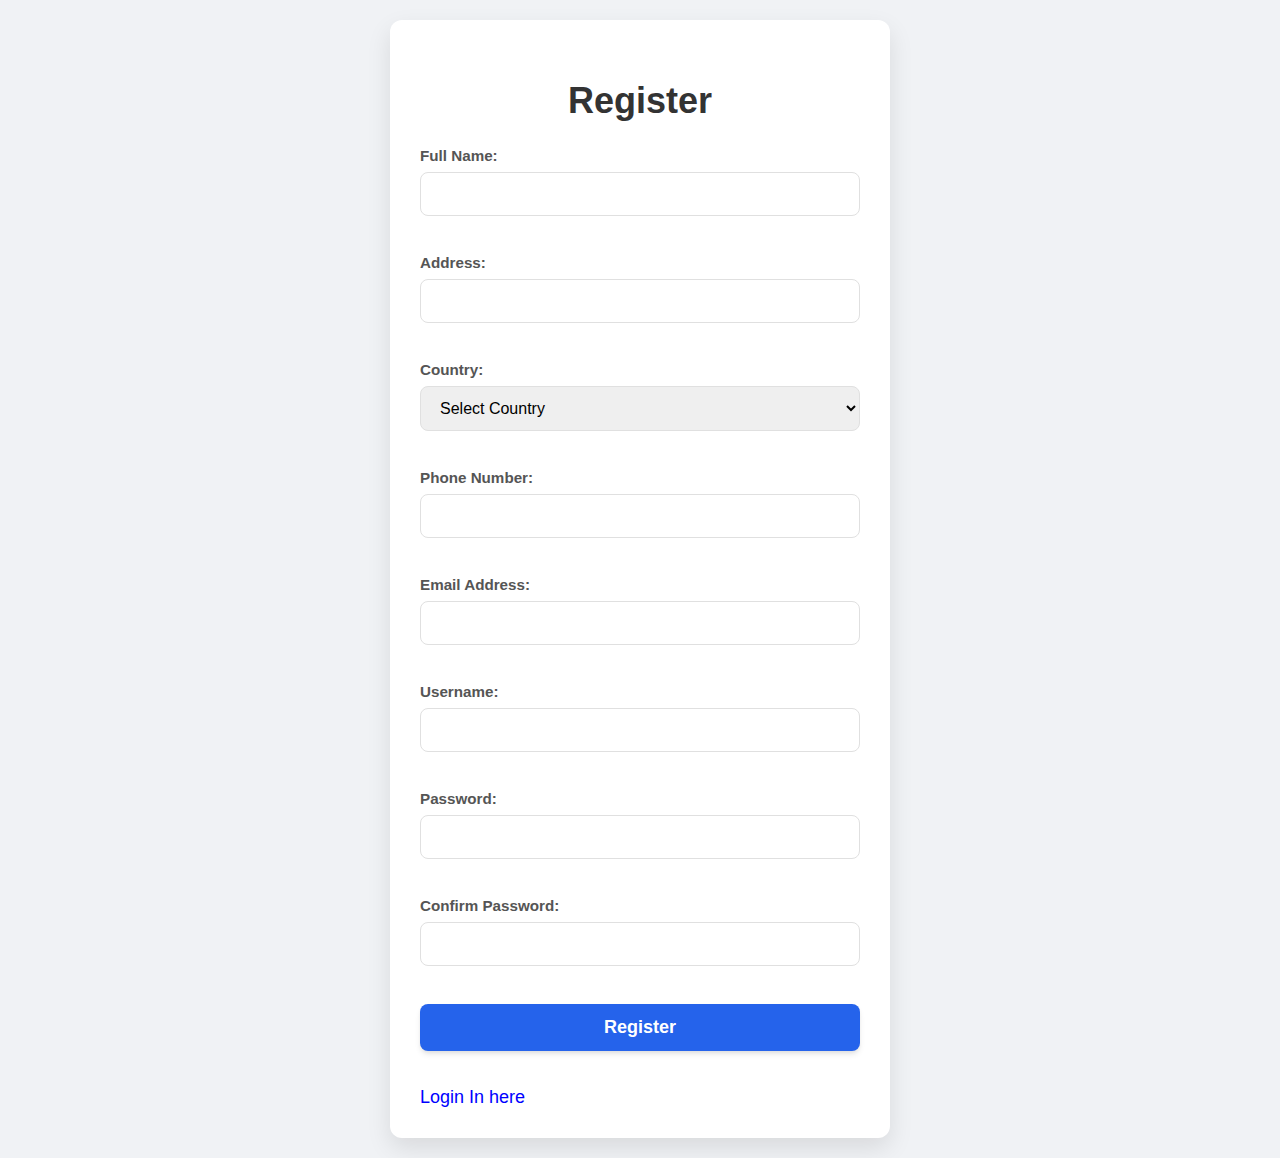
<file: index.html>
<!DOCTYPE html>
<html lang="en">
<head>
    <meta charset="UTF-8">
    <meta name="viewport" content="width=device-width, initial-scale=1.0">
    <link rel="stylesheet" href="./assets/css/style.css">
    <title>Registration Form</title>
</head>
<body>
    <div class="registration-form">
        <h2>Register</h2>
        <form id="form">
            <div class="form-field-group">
                <label for="fullname">Full Name:</label>
                <input type="text" id="fullname" name="fullname" required class="block">
                <div id="fullNameError" class="error-message"></div>
            </div>

            <div class="form-field-group">
                <label for="address">Address:</label>
                <input type="text" id="address" name="address" required class="block">
                <div id="addressError" class="error-message"></div>
            </div>

            <div class="form-field-group">
                <label for="country">Country:</label>
                <select id="country" name="country" required class="block">
                    <option value="">Select Country</option>
                    <option value="USA">USA</option>
                    <option value="Canada">Canada</option>
                    <option value="UK">UK</option>
                    <option value="Australia">Australia</option>
                    <option value="Nigeria">Nigeria</option>
                    <option value="Germany">Germany</option>
                </select>
                <div id="countryError" class="error-message"></div>
            </div>

            <div class="form-field-group">
                <label for="phone">Phone Number:</label>
                <input type="tel" id="phone" name="phone" required class="block">
                <div id="phoneError" class="error-message"></div>
            </div>

            <div class="form-field-group">
                <label for="email">Email Address:</label>
                <input type="email" id="email" name="email" required class="block">
                <div id="emailError" class="error-message"></div>
            </div>

            <div class="form-field-group">
                <label for="username">Username:</label>
                <input type="text" id="username" name="username" required class="block">
                <div id="usernameError" class="error-message"></div>
            </div>

            <div class="form-field-group">
                <label for="password">Password:</label>
                <input type="password" id="password" name="password" required class="block">
                <div id="passwordError" class="error-message"></div>
            </div>

            <div class="form-field-group">
                <label for="confirmPassword">Confirm Password:</label>
                <input type="password" id="confirmPassword" name="confirmPassword" required class="block">
                <div id="confirmPasswordError" class="error-message"></div>
            </div>

            <button type="submit" class="form-submit-button">
                Register
            </button>
        </form>
        <br><br>
        <div class="text">
            <a href="login.html">Login In here</a>
        </div>
    </div>
    <script src="./assets/javascript/script.js"></script>
</body>
</html>
</file>
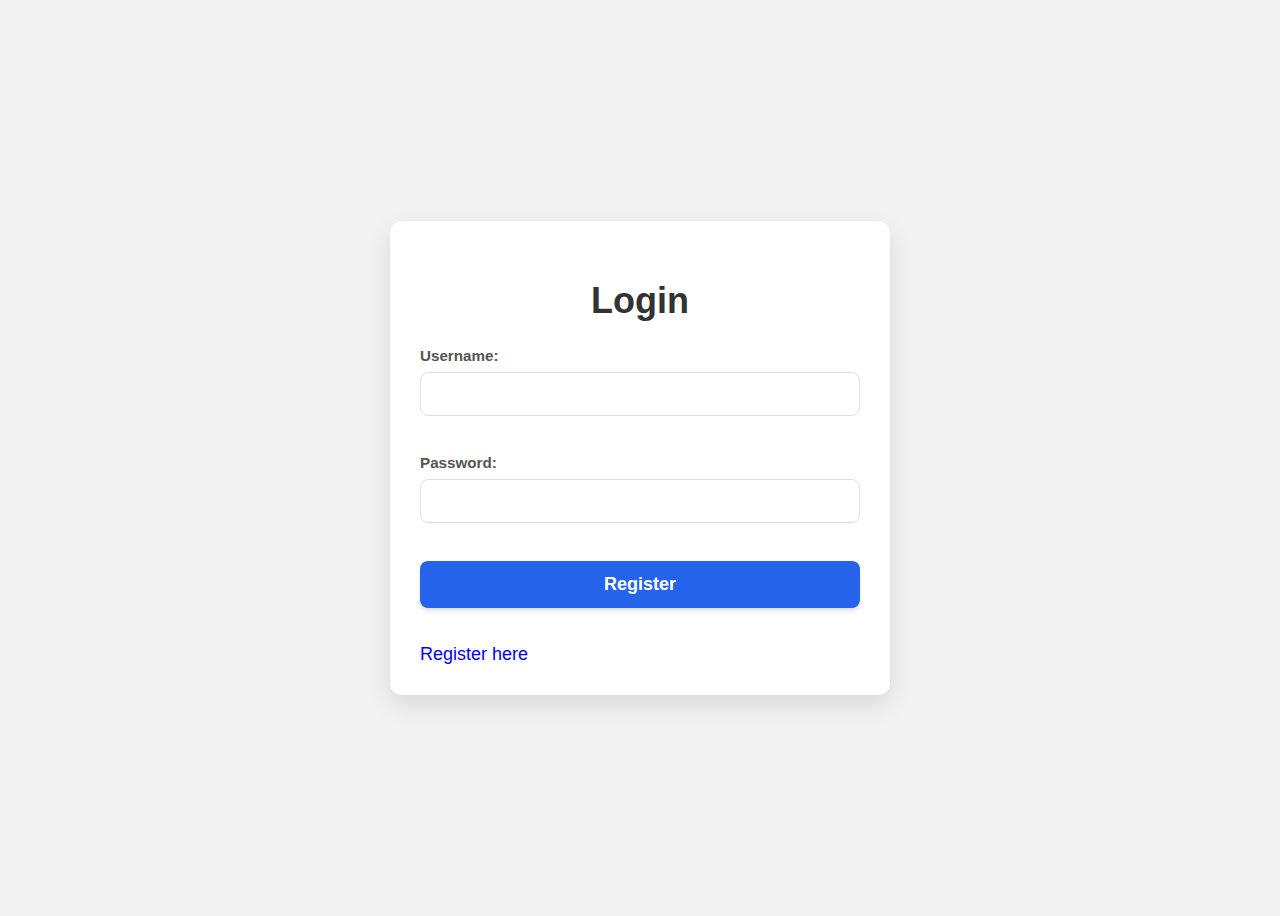
<file: login.html>
<!DOCTYPE html>
<html lang="en">
<head>
    <meta charset="UTF-8">
    <meta name="viewport" content="width=device-width, initial-scale=1.0">
    <link rel="stylesheet" href="./assets/css/login.css">
    <title>Login</title>
</head>
<body>
    <div class="login-form">
        <h2>Login</h2>
        <form id="form">
            <div class="form-field-group">
                <label for="username">Username:</label>
                <input type="text" id="username" name="username" required class="block">
                <div id="usernameError" class="error-message"></div>
            </div>

            <div class="form-field-group">
                <label for="password">Password:</label>
                <input type="password" id="password" name="password" required class="block">
                <div id="passwordError" class="error-message"></div>
            </div>

            <button type="submit" class="form-submit-button">
                Register
            </button>
        </form>
        <br><br>
        <div class="text">
            <a href="index.html">Register here</a>
        </div>
    </div>
    <script src="./assets/javascript/login.js"></script>
</body>
</html>
</file>
<file: assets/css/style.css>
/* Custom styles */
body {
    font-family: "Inter", sans-serif;
    background-color: #f0f2f5;
    display: flex;
    justify-content: center;
    align-items: center;
    min-height: 100vh;
    margin: 0;
    padding: 20px;
    box-sizing: border-box;
}
.registration-form {
    background-color: #ffffff;
    padding: 30px;
    border-radius: 12px;
    box-shadow: 0 10px 25px rgba(0, 0, 0, 0.1);
    width: 100%;
    max-width: 500px;
    box-sizing: border-box;
}
.registration-form h2 {
    font-size: 2.25rem;
    font-weight: 700;
    color: #333;
    margin-bottom: 25px;
    text-align: center;
}
.registration-form label {
    display: block;
    margin-bottom: 8px;
    font-weight: 600;
    color: #555;
    font-size: 0.95rem;
}
.registration-form input[type="text"],
.registration-form input[type="tel"],
.registration-form input[type="email"],
.registration-form input[type="password"],
.registration-form select {
    width: 100%;
    padding: 12px 15px;
    margin-bottom: 5px;
    border: 1px solid #e0e0e0;
    border-radius: 8px;
    font-size: 1rem;
    transition: border-color 0.3s ease, box-shadow 0.3s ease;
    box-sizing: border-box;
}
.registration-form input[type="text"]:focus,
.registration-form input[type="tel"]:focus,
.registration-form input[type="email"]:focus,
.registration-form input[type="password"]:focus,
.registration-form select:focus {
    outline: none;
    border-color: #3b82f6;
    box-shadow: 0 0 0 3px rgba(59, 130, 246, 0.25);
}
.error-message {
    color: #ef4444;
    font-size: 0.875rem;
    margin-top: -3px;
    margin-bottom: 15px;
    min-height: 1.25rem;
}
.form-field-group {
    margin-bottom: 1rem;
}
.form-field-group:last-child {
    margin-bottom: 0;
}
.form-submit-button {
    width: 100%;
    display: flex;
    justify-content: center;
    padding: 0.75rem 1rem;
    border: 1px solid transparent;
    border-radius: 0.5rem;
    box-shadow: 0 4px 6px -1px rgba(0, 0, 0, 0.1), 0 2px 4px -1px rgba(0, 0, 0, 0.06);
    font-size: 1.125rem;
    font-weight: 600;
    color: white;
    background-color: #2563eb;
    cursor: pointer;
    transition: background-color 0.2s ease, transform 0.2s ease, box-shadow 0.2s ease;
}
.form-submit-button:hover {
    background-color: #1d4ed8;
    transform: scale(1.05);
}
.form-submit-button:focus {
    outline: none;
    box-shadow: 0 0 0 2px #fff, 0 0 0 4px #3b82f6;
}
.text{
    font-size: large;
}
.text > a{
    text-decoration: none;
    color: blue;
}
/* Responsive adjustments */
/* @media (max-width: 600px) {
    .registration-form {
        padding: 20px;
    }
   .registration-form h2 {
       font-size: 1.75rem;
    }
} */
</file>
<file: assets/css/login.css>
body {
    font-family: Arial, sans-serif;
    background-color: hsl(0, 0%, 95%);
    display: flex;
    justify-content: center;
    align-items: center;
    height: 100vh;
}
.login-form {
    background-color: #ffffff;
    padding: 30px;
    border-radius: 12px;
    box-shadow: 0 10px 25px rgba(0, 0, 0, 0.1);
    width: 100%;
    max-width: 500px;
    box-sizing: border-box;
}
.login-form h2 {
    font-size: 2.25rem;
    font-weight: 700;
    color: #333;
    margin-bottom: 25px;
    text-align: center;
}
.login-form label {
    display: block;
    margin-bottom: 8px;
    font-weight: 600;
    color: #555;
    font-size: 0.95rem;
}
.login-form input[type="text"],
.login-form input[type="tel"],
.login-form input[type="email"],
.login-form input[type="password"],
.login-form select {
    width: 100%;
    padding: 12px 15px;
    margin-bottom: 5px;
    border: 1px solid #e0e0e0;
    border-radius: 8px;
    font-size: 1rem;
    transition: border-color 0.3s ease, box-shadow 0.3s ease;
    box-sizing: border-box;
}
.login-form input[type="text"]:focus,
.login-form input[type="tel"]:focus,
.login-form input[type="email"]:focus,
.login-form input[type="password"]:focus,
.login-form select:focus {
    outline: none;
    border-color: #3b82f6;
    box-shadow: 0 0 0 3px rgba(59, 130, 246, 0.25);
}
.error-message {
    color: #ef4444;
    font-size: 0.875rem;
    margin-top: -3px;
    margin-bottom: 15px;
    min-height: 1.25rem;
}
.form-field-group {
    margin-bottom: 1rem;
}
.form-field-group:last-child {
    margin-bottom: 0;
}
.form-submit-button {
    width: 100%;
    display: flex;
    justify-content: center;
    padding: 0.75rem 1rem;
    border: 1px solid transparent;
    border-radius: 0.5rem;
    box-shadow: 0 4px 6px -1px rgba(0, 0, 0, 0.1), 0 2px 4px -1px rgba(0, 0, 0, 0.06);
    font-size: 1.125rem;
    font-weight: 600;
    color: white;
    background-color: #2563eb;
    cursor: pointer;
    transition: background-color 0.2s ease, transform 0.2s ease, box-shadow 0.2s ease;
}
.form-submit-button:hover {
    background-color: #1d4ed8;
    transform: scale(1.05);
}
.form-submit-button:focus {
    outline: none;
    box-shadow: 0 0 0 2px #fff, 0 0 0 4px #3b82f6;
}
.text{
    font-size: large;
}
.text > a{
    text-decoration: none;
    color: blue;
}
/* Responsive adjustments */
/* @media (max-width: 600px) {
    .login-form {
        padding: 20px;
    }
   .login-form h2 {
       font-size: 1.75rem;
    }
} */
</file>
